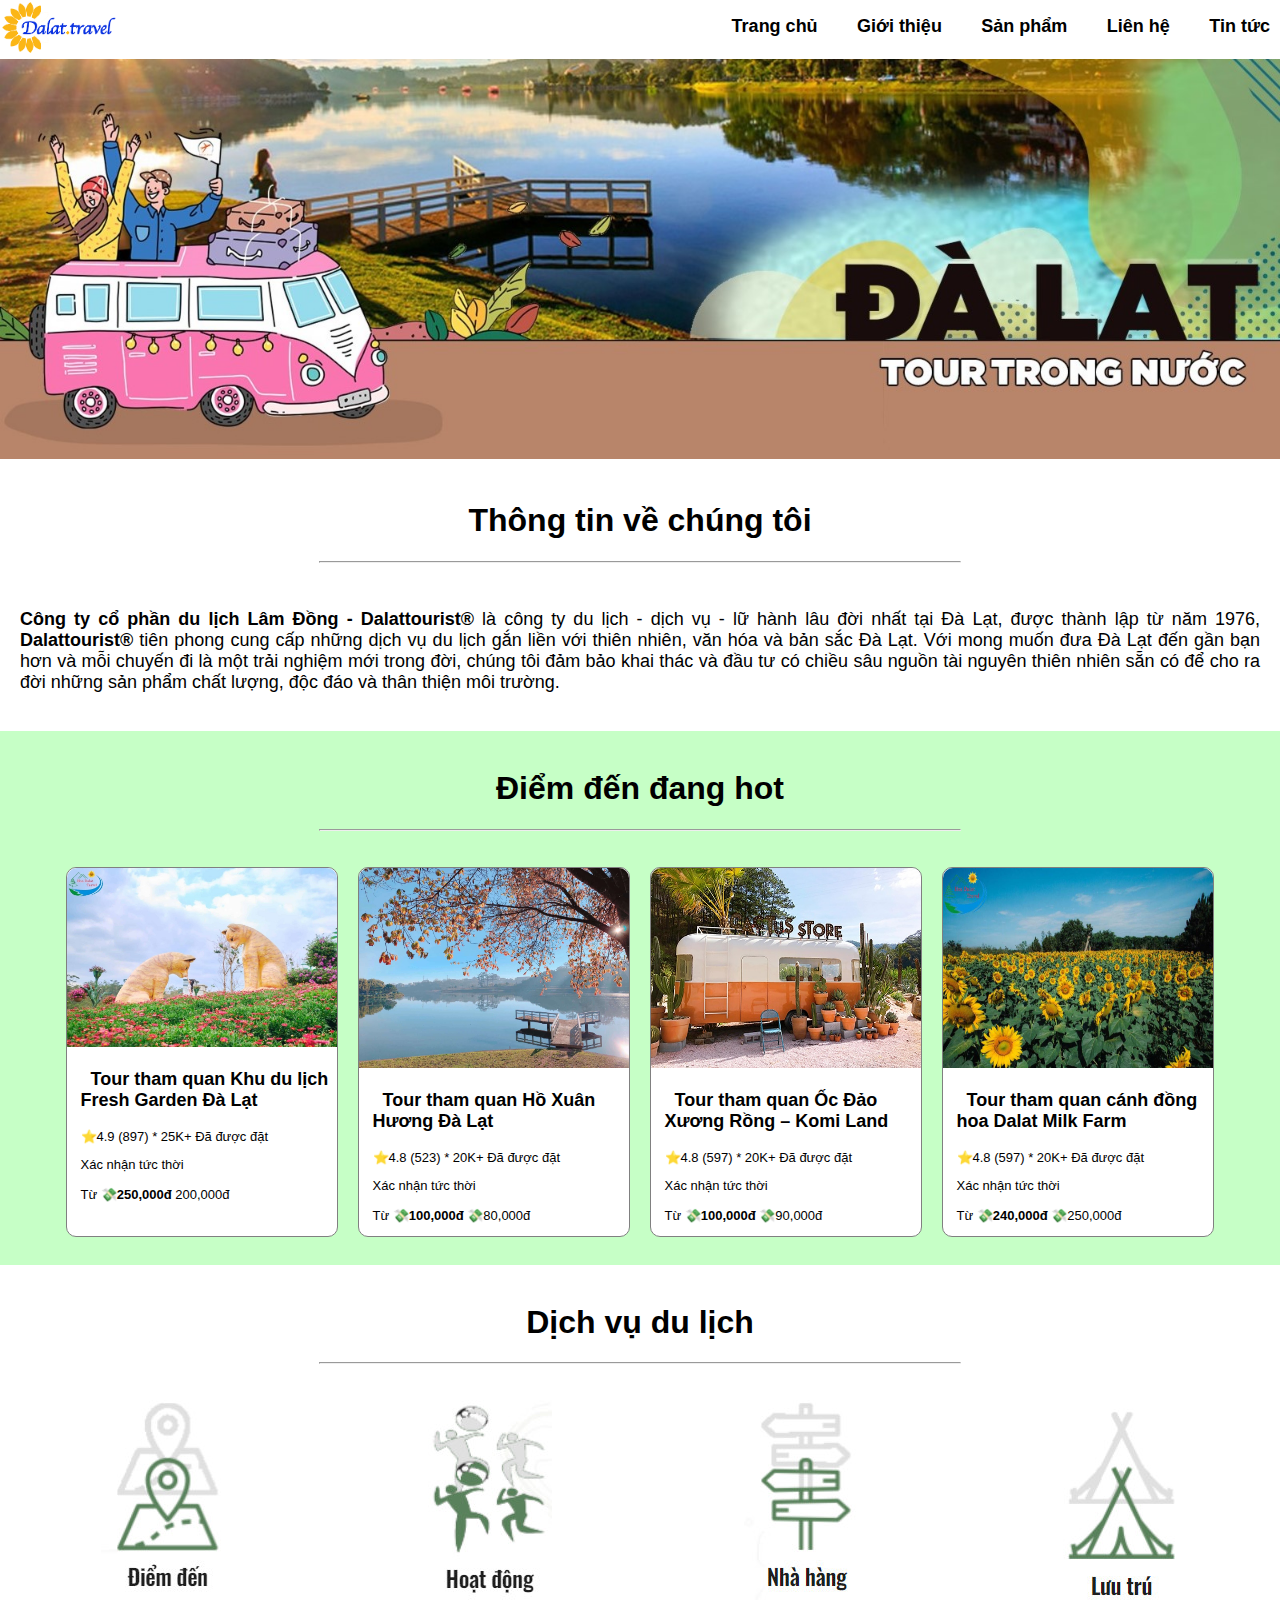
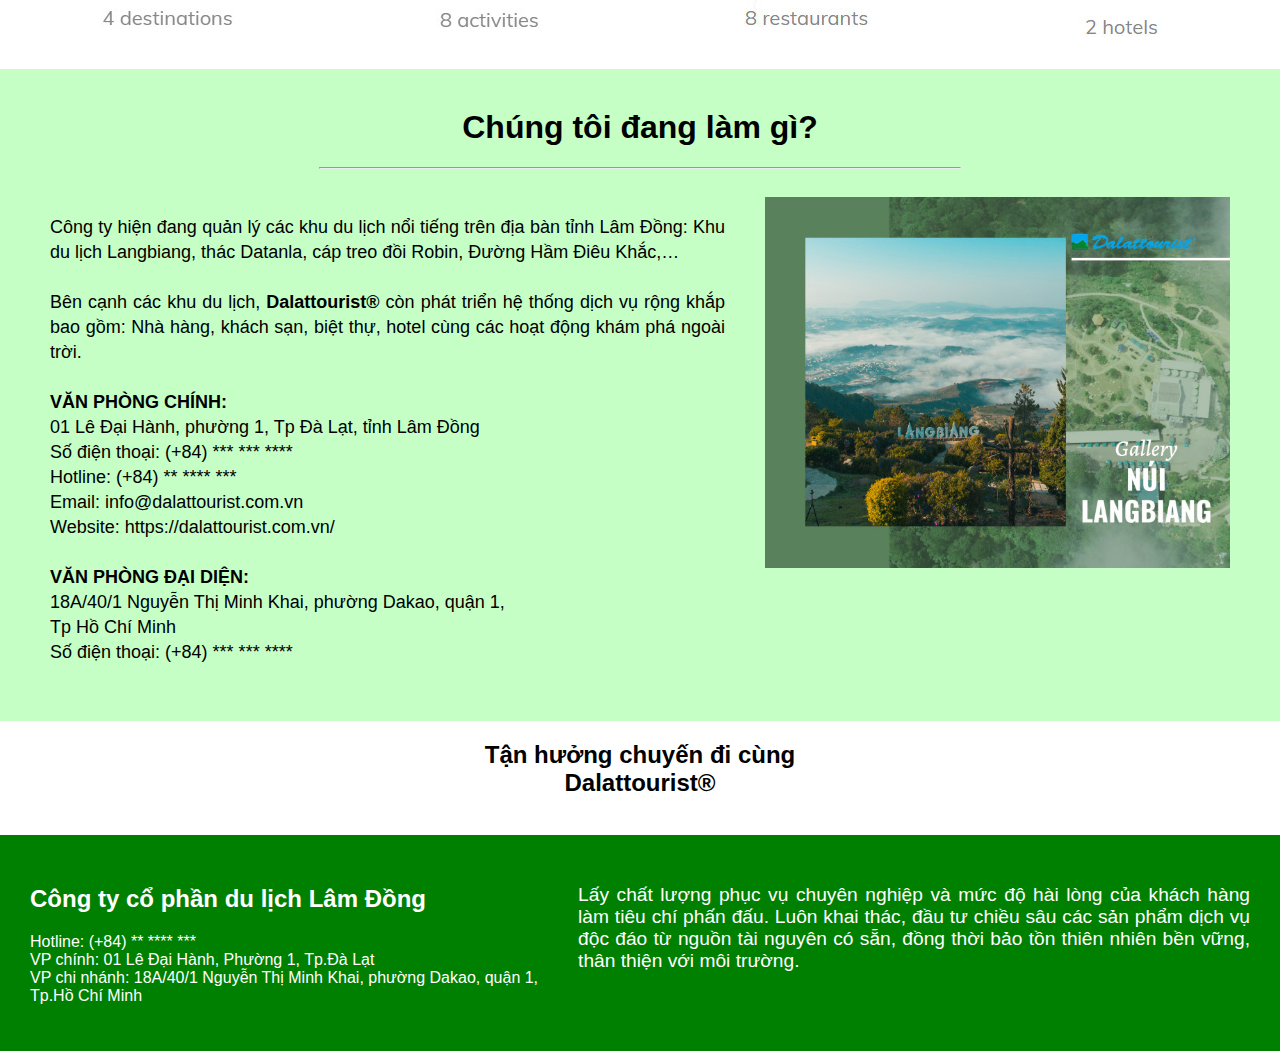
<file: index.html>
<!DOCTYPE html>
<html>
<head>
    <link rel="stylesheet" href="https://cdnjs.cloudflare.com/ajax/libs/font-awesome/4.7.0/css/font-awesome.min.css">
    <link rel="stylesheet" href="index.css">
    <meta name="viewport" content="width=device-width, initial-scale=1.0" />
    <title> DaLatTravels </title>

<!-- CSS MENU-->
    <style>
        .menu{
            float: right;
        }
        .menu li{
            display: inline;
        }
        a{
            text-decoration: none;
            margin: 10px;
            font-size: large;
        }
        #menuSmall{
            float: right;
        }
    /* điện thoại dọc */
        @media all and (min-width: 240px){
            .menu {
                display: none;
            }
            .menu li {
                width: 100%;
                display: inline-block;
                margin-left: 30%;
            }
            .banner{
                width: 100%;
            }
        }
    /* pc and tablet */
        @media all and (min-width: 576px){
            .menu {
                display: block;
            }
            #menuSmall {
                display: none;
            }
            .menu li {
                display: inline;
                margin-left: 15px;
            }
        }
    </style>
</head>
<body>

<!-- MENU VÀ HEADER -->

    <header>
        <img src="img/logo.png" width="10%">
        <i onclick="showMenu()" id="menuSmall" class="fa fa-bars" style="font-size:24px"></i>
        <ul id="menuBig" class="menu">
            <li><a href="index.html">Trang chủ</a></li>
            <li><a href="#">Giới thiệu</a></li>
            <li><a href="#">Sản phẩm</a></li>
            <li><a href="LienHe.html">Liên hệ</a></li>
            <li><a href="TinTuc.html">Tin tức</a></li>
        </ul>
        <img class="banner" src="img/banner1.jpg" >
        
        <script>
        function showMenu(){
            if(document.getElementById('menuBig').style.display=='none'){
                document.getElementById('menuBig').style.display='block';
            }else{
                document.getElementById('menuBig').style.display='none';
            }
        }
        </script>
    </header>

<!-- THÔNG TIN VỀ CHÚNG TÔI -->

    <br>
    <h1 align="center"> Thông tin về chúng tôi </h1>
    <hr width="50%"> 
    <div class="text1">
        <p>
            <strong> Công ty cổ phần du lịch Lâm Đồng - Dalattourist® </strong>
            là công ty du lịch - dịch vụ - lữ hành lâu đời nhất tại Đà Lạt, 
            được thành lập từ năm 1976, <strong> Dalattourist® </strong>tiên phong 
            cung cấp những dịch vụ du lịch gắn liền với thiên nhiên, văn hóa và bản sắc Đà Lạt. 
            Với mong muốn đưa Đà Lạt đến gần bạn hơn và mỗi chuyến đi là một trải nghiệm mới trong đời, 
            chúng tôi đảm bảo khai thác và đầu tư có chiều sâu nguồn tài nguyên thiên nhiên sẵn có để cho ra đời 
            những sản phẩm chất lượng, độc đáo và thân thiện môi trường.
        </p>
    </div>

<!-- ĐIỂM ĐẾN ĐANG HOT -->

    <div class="color">
        <br>
        <h1 align="center"> Điểm đến đang hot </h1>
        <hr width="50%"> <br>
        <div class="hoptin">
    <!-- ĐIỂM ĐẾN 1 -->
            <div class="tin">
                <header><img src="img/tq1.jpg" width="100%"></header><br>
                <div class="tin1">
                    <a href="#">Tour tham quan Khu du lịch Fresh Garden Đà Lạt</a><br><br>
                    <div class="size-text">
                        <span>⭐4.9</span> (897) * 25K+ Đã được đặt
                        <p>Xác nhận tức thời <br><br>
                        Từ <strong>💸250,000đ</strong> 200,000đ</p>
                    </div>
                </div>
            </div>        
    <!-- ĐIỂM ĐẾN 2 -->
            <div class="tin">
                <header><img src="img/tq2.jpg" height = "200px" width="270px"></header><br>
                <div class="tin1">
                    <a href="#">Tour tham quan Hồ Xuân Hương Đà Lạt</a><br><br>
                    <div class="size-text">
                        <span>⭐4.8</span> (523) * 20K+ Đã được đặt
                        <p>Xác nhận tức thời <br><br>
                        Từ <strong>💸100,000đ</strong> 💸80,000đ</p>
                    </div>
                </div>
            </div>
    <!-- ĐIỂM ĐẾN 3 -->
            <div class="tin">
                <header><img src="img/tq3.jpg" height = "200px" width="270px"></header><br>
                <div class="tin1">
                    <a href="#">Tour tham quan Ốc Đảo Xương Rồng – Komi Land</a><br><br>
                    <div class="size-text">
                        <span>⭐4.8</span> (597) * 20K+ Đã được đặt
                        <p>Xác nhận tức thời <br><br>
                        Từ <strong>💸100,000đ</strong> 💸90,000đ</p>
                    </div>
                </div>
            </div>
    <!-- ĐIỂM ĐẾN 4 -->
            <div class="tin">
                <header><img src="img/tq4.jpg" height = "200px" width="270px"></header><br>
                <div class="tin1">
                    <a href="#">Tour tham quan cánh đồng hoa Dalat Milk Farm</a><br><br>
                    <div class="size-text">
                        <span>⭐4.8</span> (597) * 20K+ Đã được đặt
                        <p>Xác nhận tức thời <br><br>
                        Từ <strong>💸240,000đ</strong> 💸250,000đ</p>
                    </div>
                </div>
            </div>
        </div>
        <br>
    </div><br>

<!-- DỊCH VỤ DU LỊCH -->

    <div>
        <h1 align="center"> Dịch vụ du lịch </h1>
        <hr width="50%"> <br>
        <div class="g">
            <div><img src="img/hd1.jpg"></div>
            <div><img src="img/hd2.jpg"></div>
            <div><img src="img/hd3.jpg"></div>  
            <div><img src="img/hd4.jpg"></div>
        </div>
    </div><br>

<!-- CHÚNG TÔI ĐANG LÀM GÌ? bản Tablet and Laptop -->

    <div class="color">
        <br>
        <h1 align="center"> Chúng tôi đang làm gì? </h1>
        <hr width="50%">
        <div class="grid-container">
            <div class="grid-item1">
                <p>
                    Công ty hiện đang quản lý các khu du lịch nổi tiếng trên địa bàn tỉnh Lâm Đồng: 
                    Khu du lịch Langbiang, thác Datanla, cáp treo đồi Robin, Đường Hầm Điêu Khắc,… <br><br>
                    Bên cạnh các khu du lịch, <strong> Dalattourist® </strong> còn phát triển hệ thống dịch vụ rộng khắp bao gồm: 
                    Nhà hàng, khách sạn, biệt thự, hotel cùng các hoạt động khám phá ngoài trời. <br><br>
                    <strong>  VĂN PHÒNG CHÍNH: <br> </strong>
                    01 Lê Đại Hành, phường 1, Tp Đà Lạt, tỉnh Lâm Đồng <br>
                    Số điện thoại: (+84) *** *** **** <br>
                    Hotline: (+84) ** **** ***  <br>
                    Email: info@dalattourist.com.vn <br>
                    Website: https://dalattourist.com.vn/ <br><br>
                    <strong> VĂN PHÒNG ĐẠI DIỆN: <br> </strong>
                    18A/40/1 Nguyễn Thị Minh Khai, phường Dakao, quận 1, <br> Tp Hồ Chí Minh <br>
                    Số điện thoại: (+84) *** *** **** <br>
                </p>
            </div>
            <div class="grid-item1">
                <img src="img/chslj.jpg">
            </div>
        </div>

<!-- CHÚNG TÔI ĐANG LÀM GÌ? bản mobile -->

        <div class="cach">
            <div class="pad">
                <img src="img/chslj.jpg">
            </div>
            <p>
                Công ty hiện đang quản lý các khu du lịch nổi tiếng trên địa bàn tỉnh Lâm Đồng: 
                Khu du lịch Langbiang, thác Datanla, cáp treo đồi Robin, Đường Hầm Điêu Khắc,… <br><br>
                Bên cạnh các khu du lịch, <strong> Dalattourist® </strong> còn phát triển hệ thống dịch vụ rộng khắp bao gồm: 
                Nhà hàng, khách sạn, biệt thự, hotel cùng các hoạt động khám phá ngoài trời. <br><br>
                
                <strong>  VĂN PHÒNG CHÍNH: <br> </strong>
                01 Lê Đại Hành, phường 1, Tp Đà Lạt, tỉnh Lâm Đồng <br>
                Số điện thoại: (+84) *** *** **** <br>
                Hotline: (+84) ** **** ***  <br>
                Email: info@dalattourist.com.vn <br>
                Website: https://dalattourist.com.vn/ <br><br>
                
                <strong> VĂN PHÒNG ĐẠI DIỆN: <br> </strong>
                18A/40/1 Nguyễn Thị Minh Khai, phường Dakao, quận 1, <br> Tp Hồ Chí Minh <br>
                Số điện thoại: (+84) *** *** **** 
            </p>
        </div><br>
    </div>

<!-- FOOTER -->

    <h2 align="center"> Tận hưởng chuyến đi cùng <br>
        Dalattourist® </h2><br>
    <footer>
        <div class="grid">
            <div class="item1">
                <h2>Công ty cổ phần du lịch Lâm Đồng</h2>
                <p>
                    Hotline: (+84) ** **** *** <br>
                    VP chính: 01 Lê Đại Hành, Phường 1, Tp.Đà Lạt <br>
                    VP chi nhánh: 18A/40/1 Nguyễn Thị Minh Khai, phường Dakao, quận 1, <br> Tp.Hồ Chí Minh
                </p>
            </div>
            <div class="item2">
                <p>
                    Lấy chất lượng phục vụ chuyên nghiệp và mức độ hài
                    lòng của khách hàng làm tiêu chí phấn đấu. 
                    Luôn khai thác, đầu tư chiều sâu các sản phẩm dịch vụ độc đáo từ nguồn tài nguyên 
                    có sẵn, đồng thời bảo tồn thiên nhiên bền vững, thân thiện với môi trường.
                </p>
            </div>
        </div>
    </footer>
</body>
</html>
</file>
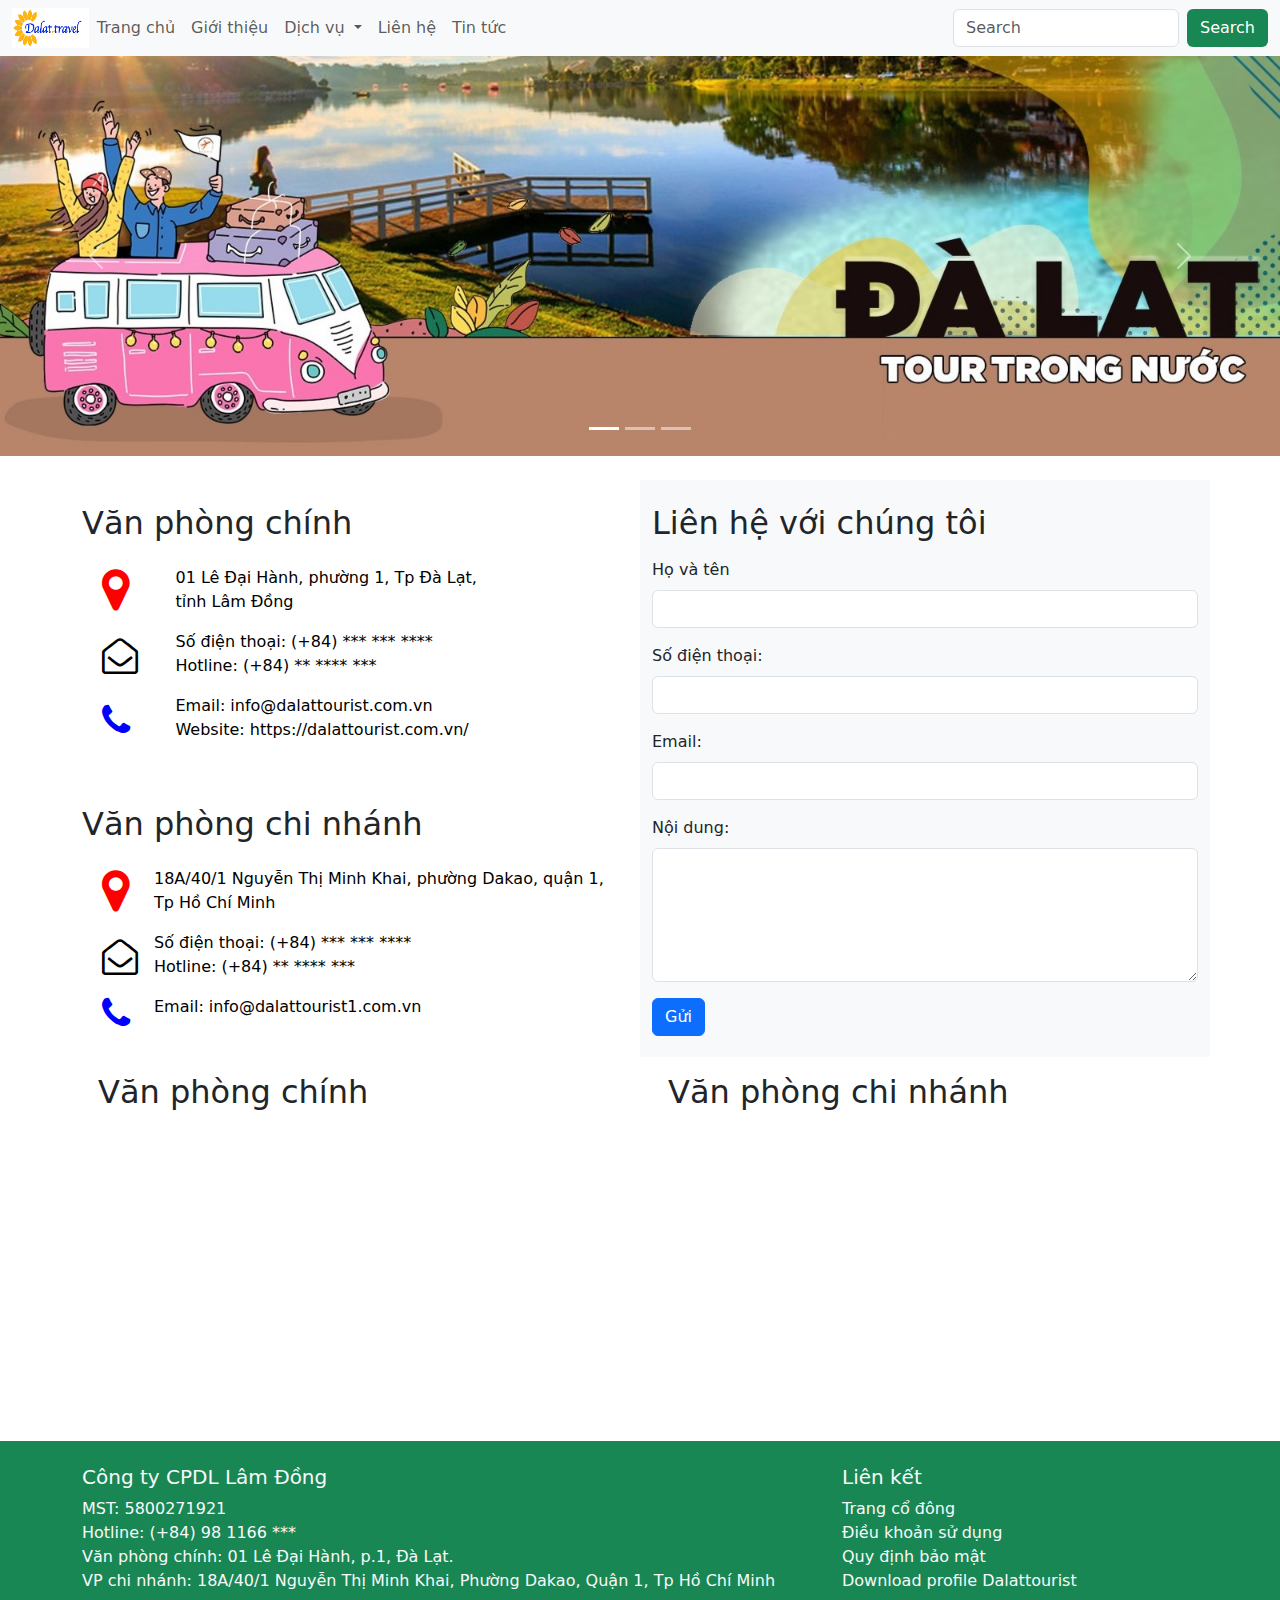
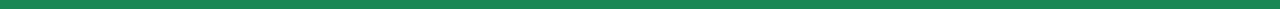
<file: LienHe.html>
<!DOCTYPE html>
<html>
<head>
    <link href="https://cdn.jsdelivr.net/npm/bootstrap@5.2.3/dist/css/bootstrap.min.css" rel="stylesheet">
    <script src="https://cdn.jsdelivr.net/npm/bootstrap@5.2.3/dist/js/bootstrap.bundle.min.js"></script>
    <link rel="stylesheet" href="https://cdnjs.cloudflare.com/ajax/libs/font-awesome/4.7.0/css/font-awesome.min.css">
    <meta name="viewport" content="width=device-width, initial-scale=1.0" />
    <title> DaLatTravels </title>
</head>
<body>
    
<!-- NAVBAR -->

    <nav class="navbar navbar-expand-lg navbar-light bg-light ">
        <div class="container-fluid">
            <button class="navbar-toggler" type="button" data-bs-toggle="collapse" data-bs-target="#navbarSupportedContent" aria-controls="navbarSupportedContent" aria-expanded="false" aria-label="Toggle navigation">
                <span class="navbar-toggler-icon"></span>
            </button>
            <div class="collapse navbar-collapse" id="navbarSupportedContent">
                <ul class="navbar-nav me-auto mb-2 mb-lg-0">
                    <img src="img/logo.png" alt="logo" width="10%">
                    <!--
                <li class="nav-item">
                    <a class="nav-link active" aria-current="page" href="">
                        <img src="img/logo.png" alt="logo" width="30%">
                    </a>
                </li>
                -->
                <li class="nav-item">
                    <a class="nav-link" href="index.html">Trang chủ</a>
                </li>
                <li class="nav-item">
                    <a class="nav-link" href="#">Giới thiệu</a>
                </li>
                <li class="nav-item dropdown">
                    <a class="nav-link dropdown-toggle" href="#" id="navbarDropdown" role="button" data-bs-toggle="dropdown" aria-expanded="false">
                    Dịch vụ
                    </a>
                    <ul class="dropdown-menu" aria-labelledby="navbarDropdown">
                    <li><a class="dropdown-item" href="#">Điểm đến</a></li>
                    <li><a class="dropdown-item" href="#">Nhà hàng</a></li>
                    <li><a class="dropdown-item" href="#">Hoạt động</a></li>
                    <li><a class="dropdown-item" href="#">Lưu trú</a></li>
                    <li><a class="dropdown-item" href="#">Dịch vụ khác</a></li>
                    </ul>
                </li>
                <li class="nav-item">
                    <a class="nav-link" href="LienHe.html">Liên hệ</a>
                </li>
                <li class="nav-item">
                    <a class="nav-link" href="TinTuc.html">Tin tức</a>
                </li>
                </ul>
                <form class="d-flex">
                <input class="form-control me-2" type="search" placeholder="Search" aria-label="Search">
                <button class="btn bg-success text-white" type="submit">Search</button>
                </form>
            </div>
        </div>
    </nav>

<!-- BANNER -->

    <div id="carouselExampleIndicators" class="carousel slide" data-bs-ride="carousel">
        <div class="carousel-indicators">
        <button type="button" data-bs-target="#carouselExampleIndicators" data-bs-slide-to="0" class="active" aria-current="true" aria-label="Slide 1"></button>
        <button type="button" data-bs-target="#carouselExampleIndicators" data-bs-slide-to="1" aria-label="Slide 2"></button>
        <button type="button" data-bs-target="#carouselExampleIndicators" data-bs-slide-to="2" aria-label="Slide 3"></button>
        </div>
        <div class="carousel-inner">
            <div class="carousel-item active">
                <img src="img/banner1.jpg" class="d-block w-100">
            </div>
            <div class="carousel-item">
                <img src="img/banner2.jpg" class="d-block w-100">
            </div>
            <div class="carousel-item">
                <img src="img/banner1.jpg" class="d-block w-100">
            </div>
            <div class="carousel-item">
                <img src="img/banner2.jpg" class="d-block w-100">
            </div>
        </div>
        <button class="carousel-control-prev" type="button" data-bs-target="#carouselExampleIndicators" data-bs-slide="prev">
        <span class="carousel-control-prev-icon" aria-hidden="true"></span>
        <span class="visually-hidden">Previous</span>
        </button>
        <button class="carousel-control-next" type="button" data-bs-target="#carouselExampleIndicators" data-bs-slide="next">
        <span class="carousel-control-next-icon" aria-hidden="true"></span>
        <span class="visually-hidden">Next</span>
        </button>
    </div><br>

<!-- VĂN PHÒNG CHÍNH -->

    <div class="container">
        <div class="row">
            <div class="col-md-6 mx-auto"><br>

                <h2>Văn phòng chính</h2>
                <div class="container mt-3">
                    <table class="table table-borderless">
                        <tbody>
                            <tr class="p-4">
                                <td><i class="fa fa-map-marker" style="font-size:48px;color:red"></i></td>
                                <td>01 Lê Đại Hành, phường 1, Tp Đà Lạt, <br> tỉnh Lâm Đồng </td>
                            </tr>
                            <tr class="p-4">
                                <td><i class="fa fa-envelope-open-o mt-2" style="font-size:36px"></i></td>
                                <td>
                                    Số điện thoại: (+84) *** *** **** <br>
                                    Hotline: (+84) ** **** ***  
                                </td>
                            </tr>
                            <tr class="p-4">
                                <td><i class="fa fa-phone mt-2" style="font-size:36px;color:blue"></i></td>
                                <td class="mt-3">
                                    Email: info@dalattourist.com.vn <br>
                                    Website: https://dalattourist.com.vn/
                                </td>
                            </tr>
                        </tbody>
                    </table>
                </div>

<!-- VĂN PHÒNG CHI NHÁNH -->

                <h2><br> Văn phòng chi nhánh</h2>
                <div class="container mt-3">
                    <table class="table table-borderless">
                        <tbody>
                            <tr class="p-4">
                                <td><i class="fa fa-map-marker" style="font-size:48px;color:red"></i></td>
                                <td>18A/40/1 Nguyễn Thị Minh Khai, phường Dakao, quận 1, Tp Hồ Chí Minh</td>
                            </tr>
                            <tr class="p-4">
                                <td><i class="fa fa-envelope-open-o mt-2" style="font-size:36px"></i></td>
                                <td>
                                    Số điện thoại: (+84) *** *** **** <br>
                                    Hotline: (+84) ** **** ***  
                                </td>
                            </tr>
                            <tr class="p-4">
                                <td><i class="fa fa-phone" style="font-size:36px;color:blue"></i></td>
                                <td class="mt-3">Email: info@dalattourist1.com.vn</td>
                            </tr>
                        </tbody>
                    </table>
                </div>
            </div>

<!-- LIÊN HỆ VỚI CHÚNG TÔI -->

            <div class="col-md-6 mx-auto bg-light">
                <br>
                <h2>Liên hệ với chúng tôi</h2>
                <form>
                <div class="form-group my-3">
                    <label for="name" class="mb-2">Họ và tên</label>
                    <input type="text" class="form-control" id="name" required>
                </div>
                <div class="form-group my-3">
                    <label for="name" class="mb-2">Số điện thoại:</label>
                    <input type="text" class="form-control" id="sdt" required>
                </div>
                <div class="form-group my-3">
                    <label for="email" class="mb-2">Email:</label>
                    <input type="email" class="form-control" id="email" required>
                </div>
                <div class="form-group my-3">
                    <label for="message" class="mb-2">Nội dung:</label>
                    <textarea class="form-control" id="message" rows="5"></textarea>
                </div>
                <button type="submit" class="btn btn-primary">Gửi</button>
                </form>
            </div>
        </div>
    </div>

<!-- GG MAP VĂN PHÒNG CHÍNH -->

    <div class="container">
        <div class="row">
            <div class="col-md-6 mx-auto">
                <div class="p-3">
                    <h2>Văn phòng chính</h2><br>
                    <iframe src="https://www.google.com/maps/embed?pb=!1m18!1m12!1m3!1d3903.4673641641452!2d108.43453521489556!3d11.942109591537065!2m3!1f0!2f0!3f0!3m2!1i1024!2i768!4f13.1!3m3!1m2!1s0x3171132f18d0247f%3A0xbe64f92ce7cb6192!2zQ8O0bmcgVHkgRHUgTOG7i2NoIEzDom0gxJDhu5NuZyAoRGFsYXR0b3VyaXN0KQ!5e0!3m2!1sen!2s!4v1680771171223!5m2!1sen!2s"
                    width="100%" height="250px" style="border: 1px;;" 
                    allowfullscreen="" loading="lazy" 
                    referrerpolicy="no-referrer-when-downgrade"></iframe>
                </div>
            </div>

<!-- GG MAP VĂN PHÒNG CHI NHÁNH -->

            <div class="col-md-6 mx-auto">
                <div class="p-3">
                    <h2>Văn phòng chi nhánh</h2><br>
                    <iframe src="https://www.google.com/maps/embed?pb=!1m18!1m12!1m3!1d15677.309857653994!2d106.69133468633541!3d10.78621215630339!2m3!1f0!2f0!3f0!3m2!1i1024!2i768!4f13.1!3m3!1m2!1s0x31752fc02e9a71ed%3A0x3834749c4f170216!2zMThBIMSQLiBOZ3V54buFbiBUaOG7iyBNaW5oIEtoYWksIMSQYSBLYW8sIFF14bqtbiAxLCBUaMOgbmggcGjhu5EgSOG7kyBDaMOtIE1pbmgsIFZp4buHdCBOYW0!5e0!3m2!1svi!2s!4v1680771778879!5m2!1svi!2s" 
                    width="100%" height="250px" style="border:5px;" allowfullscreen="" loading="lazy" 
                    referrerpolicy="no-referrer-when-downgrade"></iframe>
                </div>
            </div>
        </div>
    </div><br>

<!-- FOOTER -->

    <footer class="bg-success text-light">
        <div class="container">
            <div class="row">
    <!-- Cột 1 -->
                <div class="col-md-8 "><br>
                    <h5> Công ty CPDL Lâm Đồng</h5>
                    <p>MST: 5800271921 <br>
                    Hotline: (+84) 98 1166 *** <br>
                    Văn phòng chính: 01 Lê Đại Hành, p.1, Đà Lạt. <br>
                    VP chi nhánh: 18A/40/1 Nguyễn Thị Minh Khai, Phường Dakao, Quận 1, Tp Hồ Chí Minh</p>
                </div>
    <!-- Cột 2 -->
                <div class="col-md-4"><br>
                    <h5>Liên kết</h5>
                    <p>Trang cổ đông <br>
                        Điều khoản sử dụng <br>
                        Quy định bảo mật <br>
                        Download profile Dalattourist
                    </p>
                </div>
            </div>
        </div>
    </footer>
</body>
</html>



















































<style>
    .google-map {
      overflow: hidden;
      padding-bottom: 56.25%;
      position: relative;
      height: 0;
    }
    
    .google-map iframe {
      left: 0;
      top: 0;
      height: 100%;
      width: 100%;
      position: absolute;
    }
  </style>
</file>
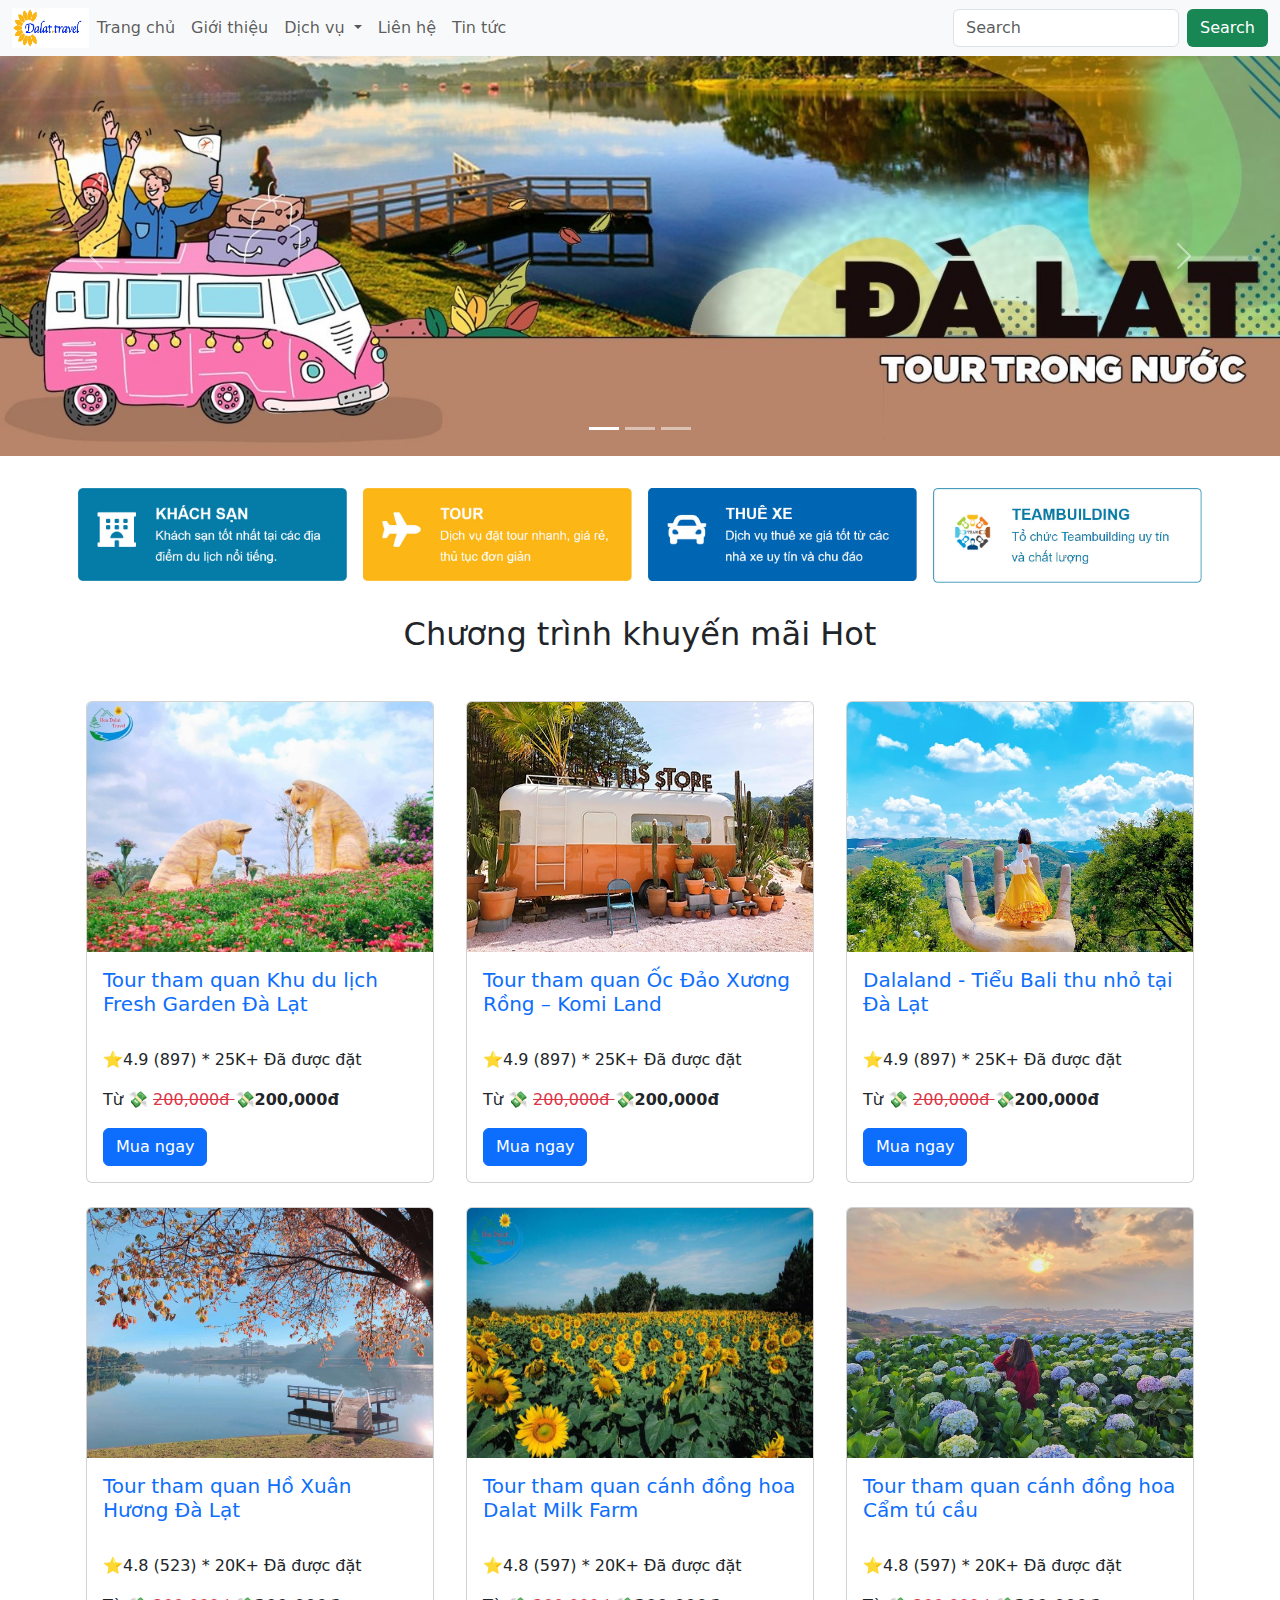
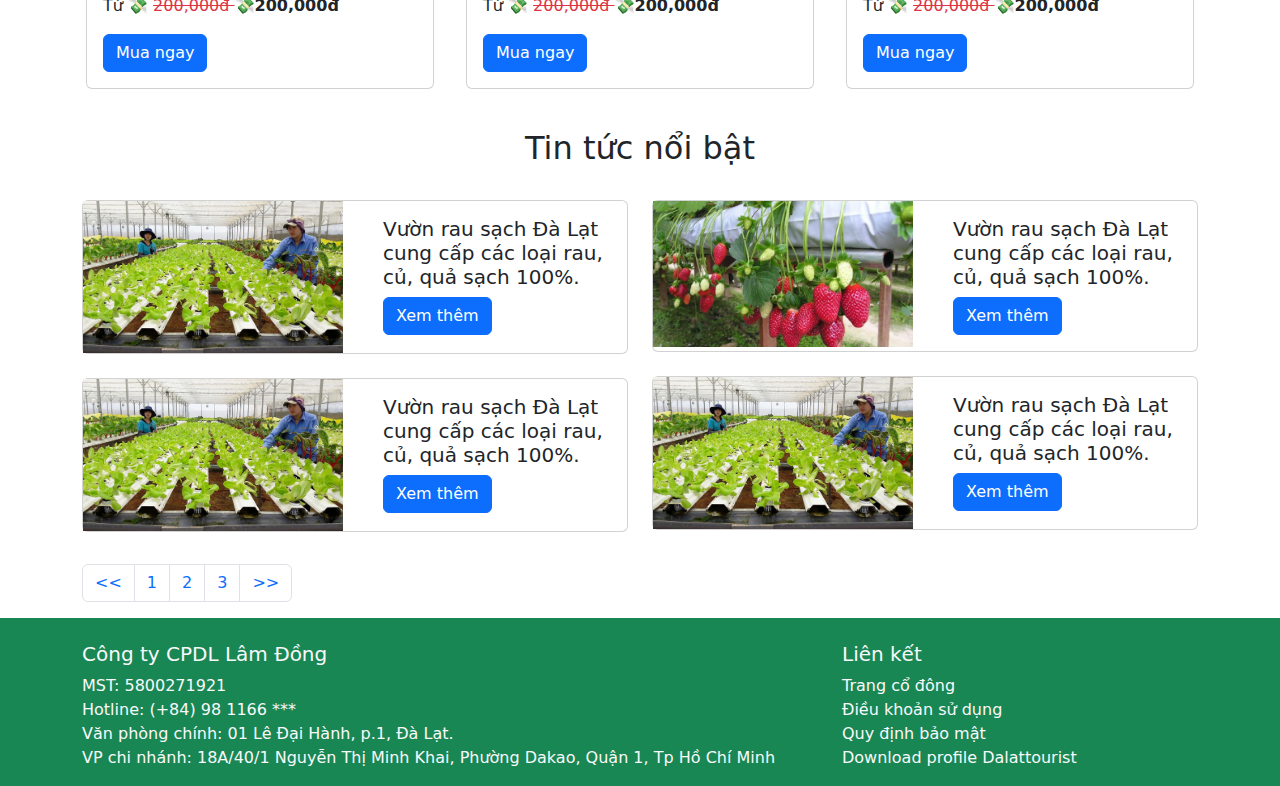
<file: TinTuc.html>
<!DOCTYPE html>
<html>
<head>
    <script src="https://cdn.jsdelivr.net/npm/bootstrap@5.2.3/dist/js/bootstrap.bundle.min.js"></script>
    <link href="https://cdn.jsdelivr.net/npm/bootstrap@5.2.3/dist/css/bootstrap.min.css" rel="stylesheet">
    <link rel="stylesheet" href="https://cdnjs.cloudflare.com/ajax/libs/font-awesome/4.7.0/css/font-awesome.min.css">
    <meta name="viewport" content="width=device-width, initial-scale=1.0" />
    <title> DaLatTravels </title>
</head>
<body>

<!-- NAVBAR -->

    <nav class="navbar navbar-expand-lg navbar-light bg-light ">
        <div class="container-fluid">
            <button class="navbar-toggler" type="button" data-bs-toggle="collapse" data-bs-target="#navbarSupportedContent" aria-controls="navbarSupportedContent" aria-expanded="false" aria-label="Toggle navigation">
                <span class="navbar-toggler-icon"></span>
            </button>
            <div class="collapse navbar-collapse" id="navbarSupportedContent">
                <ul class="navbar-nav me-auto mb-2 mb-lg-0">
                    <img src="img/logo.png" alt="logo" width="10%">
                    <!--
                <li class="nav-item">
                    <a class="nav-link active" aria-current="page" href="">
                        <img src="img/logo.png" alt="logo" width="30%">
                    </a>
                </li>
                -->
                <li class="nav-item">
                    <a class="nav-link" href="index.html">Trang chủ</a>
                </li>
                <li class="nav-item">
                    <a class="nav-link" href="#">Giới thiệu</a>
                </li>
                <li class="nav-item dropdown">
                    <a class="nav-link dropdown-toggle" href="#" id="navbarDropdown" role="button" data-bs-toggle="dropdown" aria-expanded="false">
                    Dịch vụ
                    </a>
                    <ul class="dropdown-menu" aria-labelledby="navbarDropdown">
                    <li><a class="dropdown-item" href="#">Điểm đến</a></li>
                    <li><a class="dropdown-item" href="#">Nhà hàng</a></li>
                    <li><a class="dropdown-item" href="#">Hoạt động</a></li>
                    <li><a class="dropdown-item" href="#">Lưu trú</a></li>
                    <li><a class="dropdown-item" href="#">Dịch vụ khác</a></li>
                    </ul>
                </li>
                <li class="nav-item">
                    <a class="nav-link" href="LienHe.html">Liên hệ</a>
                </li>
                <li class="nav-item">
                    <a class="nav-link" href="TinTuc.html">Tin tức</a>
                </li>
                </ul>
                <form class="d-flex">
                <input class="form-control me-2" type="search" placeholder="Search" aria-label="Search">
                <button class="btn bg-success text-white" type="submit">Search</button>
                </form>
            </div>
        </div>
    </nav>

<!-- BANNER -->

    <div id="carouselExampleIndicators" class="carousel slide" data-bs-ride="carousel">
        <div class="carousel-indicators">
        <button type="button" data-bs-target="#carouselExampleIndicators" data-bs-slide-to="0" class="active" aria-current="true" aria-label="Slide 1"></button>
        <button type="button" data-bs-target="#carouselExampleIndicators" data-bs-slide-to="1" aria-label="Slide 2"></button>
        <button type="button" data-bs-target="#carouselExampleIndicators" data-bs-slide-to="2" aria-label="Slide 3"></button>
        </div>
        <div class="carousel-inner">
            <div class="carousel-item active">
                <img src="img/banner1.jpg" class="d-block w-100">
            </div>
            <div class="carousel-item">
                <img src="img/banner2.jpg" class="d-block w-100">
            </div>
            <div class="carousel-item">
                <img src="img/banner1.jpg" class="d-block w-100">
            </div>
            <div class="carousel-item">
                <img src="img/banner2.jpg" class="d-block w-100">
            </div>
        </div>
        <button class="carousel-control-prev" type="button" data-bs-target="#carouselExampleIndicators" data-bs-slide="prev">
        <span class="carousel-control-prev-icon" aria-hidden="true"></span>
        <span class="visually-hidden">Previous</span>
        </button>
        <button class="carousel-control-next" type="button" data-bs-target="#carouselExampleIndicators" data-bs-slide="next">
        <span class="carousel-control-next-icon" aria-hidden="true"></span>
        <span class="visually-hidden">Next</span>
        </button>
    </div><br>

<!-- NHÓM NÚT -->

    <div class="container">
        <div class="row">
            <div class="col-sm-3 p-2">
                <a href="#">
                    <img src="img/btn1.jpg" width="100%">
                </a>
            </div>
            <div class="col-sm-3 p-2">
               <a href="#">
                    <img src="img/btn2.jpg" width="100%">
               </a>
            </div>
            <div class="col-sm-3 p-2">
                <a href="#">
                    <img src="img/btn3.jpg" width="100%">
                </a>
            </div>
            <div class="col-sm-3 p-2">
                <a href="#">
                    <img src="img/btn4.jpg" width="100%">
                </a>
            </div>
        </div>    
    </div>

<!-- CHƯƠNG TRÌNH KHUYẾN MÃI HOT -->

    <div class="text-center"><br>
        <h2>Chương trình khuyến mãi Hot</h2><br>
    </div>
    <div class="container text-decoration-none">
        <div class="row">
    <!-- THAM QUAN 1 -->
            <div class="col-sm-4 p-3">
                <div class="card">
                    <img class="card-img-top" src="img/tq1.jpg" width="100%" height="250px">
                    <div class="card-body">
                        <h5 class="card-title">
                            <a href="#" class="text-decoration-none">Tour tham quan Khu du lịch Fresh Garden Đà Lạt</a>
                        </h5><br>
                        <p>⭐4.9 (897) * 25K+ Đã được đặt </p>
                        <p>Từ 💸 <del class="text-danger">200,000đ </del><strong> 💸200,000đ</strong></p>
                        <a href="#" class="btn btn-primary">Mua ngay</a>
                    </div>
                </div><br>

                <div class="card">
                    <img class="card-img-top" src="img/tq2.jpg" width="100%" height="250px">
                    <div class="card-body">
                        <h5 class="card-title">
                            <a href="#" class="text-decoration-none">Tour tham quan Hồ Xuân Hương Đà Lạt</a>
                        </h5><br>
                        <p>⭐4.8 (523) * 20K+ Đã được đặt </p>
                        <p>Từ 💸 <del class="text-danger">200,000đ </del><strong> 💸200,000đ</strong></p>
                        <a href="#" class="btn btn-primary">Mua ngay</a>
                    </div>
                </div>
            </div>
    <!-- THAM QUAN 2 
            <div class="col-sm-4 p-3">
                <div class="card">
                    <img class="card-img-top" src="img/tq2.jpg" width="100%" height="250px">
                    <div class="card-body">
                        <h5 class="card-title">
                            <a href="#" class="text-decoration-none">Tour tham quan Hồ Xuân Hương Đà Lạt</a>
                        </h5><br>
                        <p>⭐4.8 (523) * 20K+ Đã được đặt </p>
                        <p>Từ 💸 <del class="text-danger">200,000đ </del><strong> 💸200,000đ</strong></p>
                        <a href="#" class="btn btn-primary">Mua ngay</a>
                    </div>
                </div>
            </div> -->
    <!-- THAM QUAN 3 -->
            <div class="col-sm-4 p-3">
                <div class="card">
                    <img class="card-img-top" src="img/tq3.jpg" width="100%" height="250px">
                    <div class="card-body">
                        <h5 class="card-title">
                            <a href="#" class="text-decoration-none">Tour tham quan Ốc Đảo Xương Rồng – Komi Land</a>
                        </h5><br>
                        <p>⭐4.9 (897) * 25K+ Đã được đặt </p>
                        <p>Từ 💸 <del class="text-danger">200,000đ </del><strong> 💸200,000đ</strong></p>
                        <a href="#" class="btn btn-primary">Mua ngay</a>
                    </div>
                </div><br>

                <div class="card">
                    <img class="card-img-top" src="img/tq4.jpg" width="100%" height="250px">
                    <div class="card-body">
                        <h5 class="card-title">
                            <a href="#" class="text-decoration-none">Tour tham quan cánh đồng hoa Dalat Milk Farm</a>
                        </h5><br>
                        <p>⭐4.8 (597) * 20K+ Đã được đặt </p>
                        <p>Từ 💸 <del class="text-danger">200,000đ </del><strong> 💸200,000đ</strong></p>
                        <a href="#" class="btn btn-primary">Mua ngay</a>
                    </div>
                </div>
            </div>
    <!-- THAM QUAN 4 
            <div class="col-sm-4 p-3">
                <div class="card">
                    <img class="card-img-top" src="img/tq4.jpg" width="100%" height="250px">
                    <div class="card-body">
                        <h5 class="card-title">
                            <a href="#" class="text-decoration-none">Tour tham quan cánh đồng hoa Dalat Milk Farm</a>
                        </h5><br>
                        <p>⭐4.8 (597) * 20K+ Đã được đặt </p>
                        <p>Từ 💸 <del class="text-danger">200,000đ </del><strong> 💸200,000đ</strong></p>
                        <a href="#" class="btn btn-primary">Mua ngay</a>
                    </div>
                </div>
            </div>-->
    <!-- THAM QUAN 5 -->
            <div class="col-sm-4 p-3">
                <div class="card">
                    <img class="card-img-top" src="img/tq5.jpg" width="100%" height="250px">
                    <div class="card-body">
                        <h5 class="card-title">
                            <a href="#" class="text-decoration-none">Dalaland - Tiểu Bali thu nhỏ tại Đà Lạt</a>
                        </h5><br>
                        <p>⭐4.9 (897) * 25K+ Đã được đặt </p>
                        <p>Từ 💸 <del class="text-danger">200,000đ </del><strong> 💸200,000đ</strong></p>
                        <a href="#" class="btn btn-primary">Mua ngay</a>
                    </div>
                </div><br>

                <div class="card">
                    <img class="card-img-top" src="img/tq6.jpg" width="100%" height="250px">
                    <div class="card-body">
                        <h5 class="card-title">
                            <a href="#" class="text-decoration-none">Tour tham quan cánh đồng hoa Cẩm tú cầu</a>
                        </h5><br>
                        <p>⭐4.8 (597) * 20K+ Đã được đặt </p>
                        <p>Từ 💸 <del class="text-danger">200,000đ </del><strong> 💸200,000đ</strong></p>
                        <a href="#" class="btn btn-primary">Mua ngay</a>
                    </div>
                </div>
            </div>
    <!-- THAM QUAN 6 
            <div class="col-sm-4 p-3 ">
                <div class="card">
                    <img class="card-img-top" src="img/tq6.jpg" width="100%" height="250px">
                    <div class="card-body">
                        <h5 class="card-title">
                            <a href="#" class="text-decoration-none">Tour tham quan cánh đồng hoa Cẩm tú cầu</a>
                        </h5><br>
                        <p>⭐4.8 (597) * 20K+ Đã được đặt </p>
                        <p>Từ 💸 <del class="text-danger">200,000đ </del><strong> 💸200,000đ</strong></p>
                        <a href="#" class="btn btn-primary">Mua ngay</a>
                    </div>
                </div>
            </div>-->
        </div>    
    </div>

<!-- TIN TỨC NỔI BẬT -->
    <div class="text-center"><br>
        <h2>Tin tức nổi bật</h2><br>
    </div>

    <div class="container text-decoration-none">
        <div class="row">
    <!-- TIN TOP -->
            <div class="col-sm-6">
                <div class="card">
                    <div class="row no-gutters">
                        <div class="col-md-6">
                            <img src="img/tt1.jpg" width="100%">
                        </div>
                        <div class="col-md-6">
                            <div class="card-body">
                            <a href="#" class="text-decoration-none text-body">
                                <h5>Vườn rau sạch Đà Lạt cung cấp các loại rau, củ, quả sạch 100%. <br></h5>
                            </a>
                            <a href="#" class="btn btn-primary ">Xem thêm</a>
                            </div>
                        </div>
                    </div>
                </div><br>

                <div class="card">
                    <div class="row no-gutters">
                        <div class="col-md-6">
                            <img src="img/tt1.jpg" width="100%">
                        </div>
                        <div class="col-md-6">
                            <div class="card-body">
                            <a href="#" class="text-decoration-none text-body">
                                <h5>Vườn rau sạch Đà Lạt cung cấp các loại rau, củ, quả sạch 100%. <br></h5>
                            </a>
                            <a href="#" class="btn btn-primary ">Xem thêm</a>
                            </div>
                        </div>
                    </div>
                </div>
            </div>
    <!-- TIN MỚI NHẤT -->
            <div class="col-sm-6">
                <div class="card">
                    <div class="row no-gutters">
                        <div class="col-md-6">
                            <img src="img/tt2.jpg" width="100%">
                        </div>
                        <div class="col-md-6">
                            <div class="card-body">
                            <a href="#" class="text-decoration-none text-body">
                                <h5>Vườn rau sạch Đà Lạt cung cấp các loại rau, củ, quả sạch 100%. <br></h5>
                            </a>
                            <a href="#" class="btn btn-primary ">Xem thêm</a>
                            </div>
                        </div>
                    </div>
                </div><br>

                <div class="card" >
                    <div class="row no-gutters">
                        <div class="col-md-6">
                            <img src="img/tt1.jpg" width="100%">
                        </div>
                        <div class="col-md-6">
                            <div class="card-body">
                            <a href="#" class="text-decoration-none text-body">
                                <h5>Vườn rau sạch Đà Lạt cung cấp các loại rau, củ, quả sạch 100%. <br></h5>
                            </a>
                            <a href="#" class="btn btn-primary ">Xem thêm</a>
                            </div>
                        </div>
                    </div>
                </div>
            </div>
        </div>
    </div><br>

<!-- THANH CHUYỂN TIẾP -->

    <div class="container mt-2 text-body">
        <ul class="pagination">
            <li class="page-item"><a class="page-link" href="#"><<</a></li>
            <li class="page-item"><a class="page-link" href="#">1</a></li>
            <li class="page-item"><a class="page-link" href="#">2</a></li>
            <li class="page-item"><a class="page-link" href="#">3</a></li>
            <li class="page-item"><a class="page-link" href="#">>></a></li>
        </ul>
    </div>

<!-- FOOTER -->

    <footer class="bg-success text-light">
        <div class="container">
            <div class="row">
    <!-- Cột 1 -->
                <div class="col-md-8 "><br>
                    <h5> Công ty CPDL Lâm Đồng</h5>
                    <p>MST: 5800271921 <br>
                    Hotline: (+84) 98 1166 *** <br>
                    Văn phòng chính: 01 Lê Đại Hành, p.1, Đà Lạt. <br>
                    VP chi nhánh: 18A/40/1 Nguyễn Thị Minh Khai, Phường Dakao, Quận 1, Tp Hồ Chí Minh</p>
                </div>
    <!-- Cột 2 -->
                <div class="col-md-4"><br>
                    <h5>Liên kết</h5>
                    <p>Trang cổ đông <br>
                        Điều khoản sử dụng <br>
                        Quy định bảo mật <br>
                        Download profile Dalattourist
                    </p>
                </div>
            </div>
        </div>
    </footer>

</body>
</html>
</file>
<file: index.css>
body {
    font-family: Arial;
    height: 100%;
    margin: 0;
}
img {
    max-width: 100%;
    align-items: center;
}
.color {
    background-color: rgb(198, 255, 198);
}
/* Chúng ta sẽ làm gì? */
.g {
    display: grid;
    grid-template-columns: auto auto auto auto;
    gap: 10px;
    padding: 10px;
}
.g > div {
    text-align: center;
}
  /* Điểm đến đang hot */
.hoptin {
    display: flex;
    flex-wrap: wrap;
    justify-content: center;
}
.tin {
    background-color: white;
    border: 1px solid grey;
    border-radius: 10px;
    margin: 10px;
    width: 270px;
}
.tin img {
    border-top-right-radius: 10px;
    border-top-left-radius: 10px;
}
.tin1 {
    margin-left: 5%;
}
.size-text {
    font-size: small;
}
a {
    color: black;
    font-weight: bold;
    text-decoration: none;
}
  /* Chúng tôi đang làm gì? */
.grid-container{
    display: grid;
    grid-template-columns: auto auto auto;
    margin-left: 30px;
    margin-right: 30px;
}
.grid-item1 {
    padding: 20px;
    text-align: justify;
    font-size: large;
    line-height: 25px;
}
.grid-item2 {
    padding: 20px;
}
.cach {
    padding: 10px;
}
  /* Footer */
footer {
    background-color: green;
    width: 100%;
}
.grid {
    display: grid;
    grid-template-columns: auto auto auto;
    padding: 20px;
    color: white;
}
.item1 {
    padding: 20px;
}
.item2 {
    margin: 20px;
    padding: 20px;
    font-size: larger;
}
  
     /* Điện thoại dọc */
@media all and (min-width: 240px) {
    /* Thông tin về chúng tôi */
    .text1 {
        font-size: large;
        padding: 10px;
        text-align: justify;
    }
    /* Chúng tôi đang làm gì? */
    .grid-container {
        display: none; 
    }
    /* footer */
    .grid {
        display: flex;
        flex-wrap: wrap;
        color: white;
    }
    .item1 {
        padding: 0;
    }
    .item2 {
        margin: 0;
        padding: 0;
        font-size: medium;
    }
}
  
    /* Điện thoại ngang */
@media all and (min-width: 576px) {
    /* Chúng tôi đang làm gì? */
    .grid-container{
        display: none; 
    }
    /* Footer */
    .grid {
        display: grid;
        grid-template-columns: auto auto auto;
        padding: 10px;
        color: white;
    }
    .item1 {
        padding: 20px;
    }
    .item2 {
        padding: 20px;
        font-size: larger;
        text-align: justify;
    }
    /* Thông tin về chúng tôi */
    .text1 {
        font-size: large;
        padding: 20px;
        text-align: justify;
    }
}
  
                                                /* Máy tính bảng */
@media all and (min-width: 768px){
    .pad {
        margin-left: 70px;
    }
    /* Thông tin về chúng tôi */
    .text1 {
        font-size: large;
        text-align: justify;
    }
}
  
    /* màn hình máy tính */
@media all and (min-width: 992px) {
    .cach {
        display: none;
    }
    .grid-container{
      display: grid;
      grid-template-columns: auto auto auto;
      margin-left: 30px;
      margin-right: 30px;
    }
}
</file>
